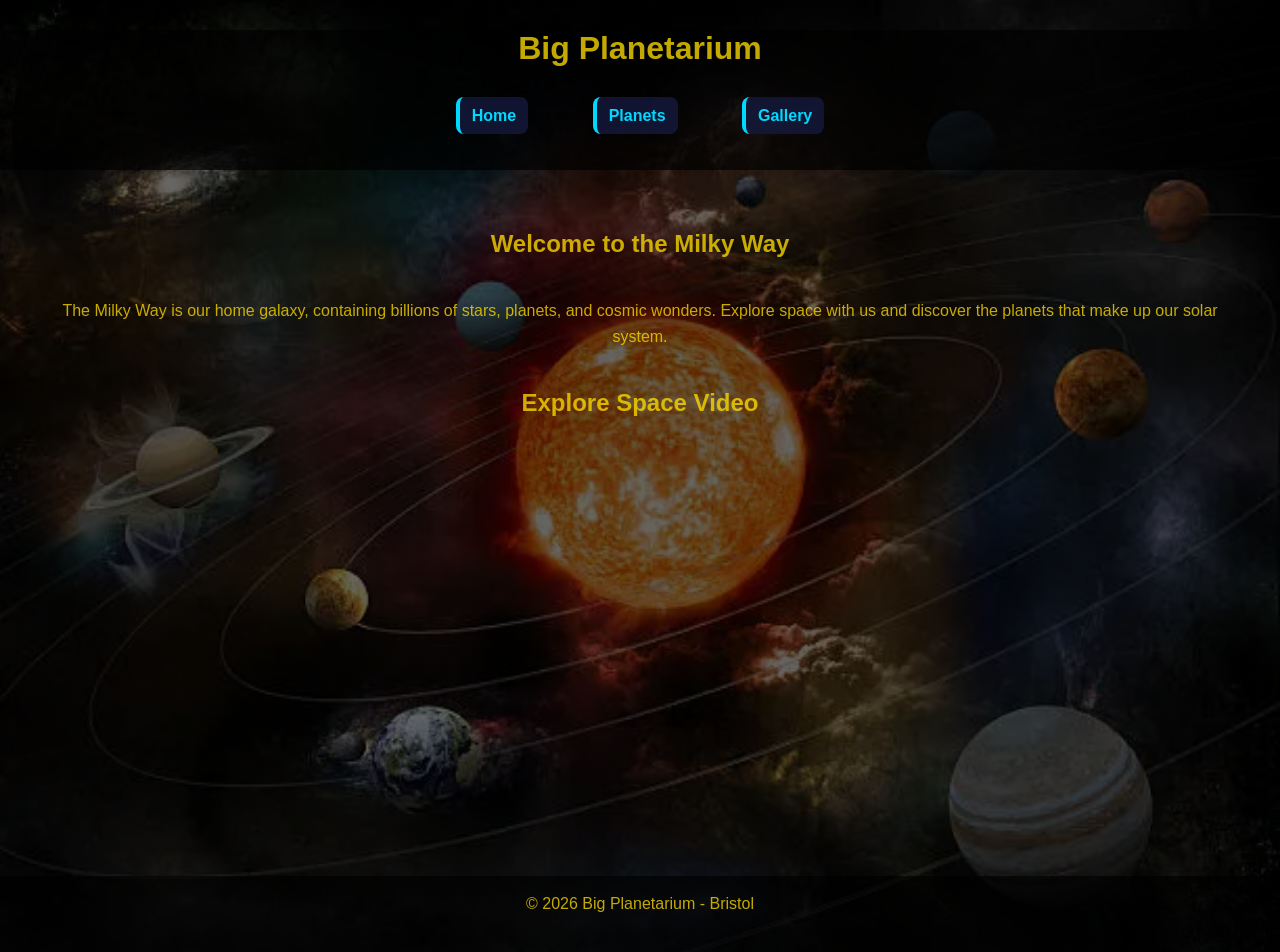
<file: index.html>
<!DOCTYPE html>
<html lang="en">
<head>
    <meta charset="UTF-8">
    <meta name="viewport" content="width=device-width, initial-scale=1.0">
    <title>Big Planetarium</title>
 
    <link rel="stylesheet" href="styles.css">
</head>
 
<body>
 
<header>
    <h1>Big Planetarium</h1>
 
    <nav>
        <ul>
            <li><a href="index.html">Home</a></li>
            <li><a href="planets/index.html">Planets</a></li>
            <li><a href="gallery.html">Gallery</a></li>
        </ul>
    </nav>
</header>
 
<main>
    <section>
        <h2>Welcome to the Milky Way</h2>
        <p>
            The Milky Way is our home galaxy, containing billions of stars, planets, and cosmic wonders.
            Explore space with us and discover the planets that make up our solar system.
        </p>
    </section>
 
    <section>
        <h2>Explore Space Video</h2>
 
        <iframe width="560" height="315"
            src="https://www.youtube.com/embed/libKVRa01L8"
            title="Space Documentary"
            allowfullscreen>
        </iframe>
    </section>
</main>
 
<footer>
    <p>&copy; 2026 Big Planetarium - Bristol</p>
</footer>
 
</body>
</html>
</file>
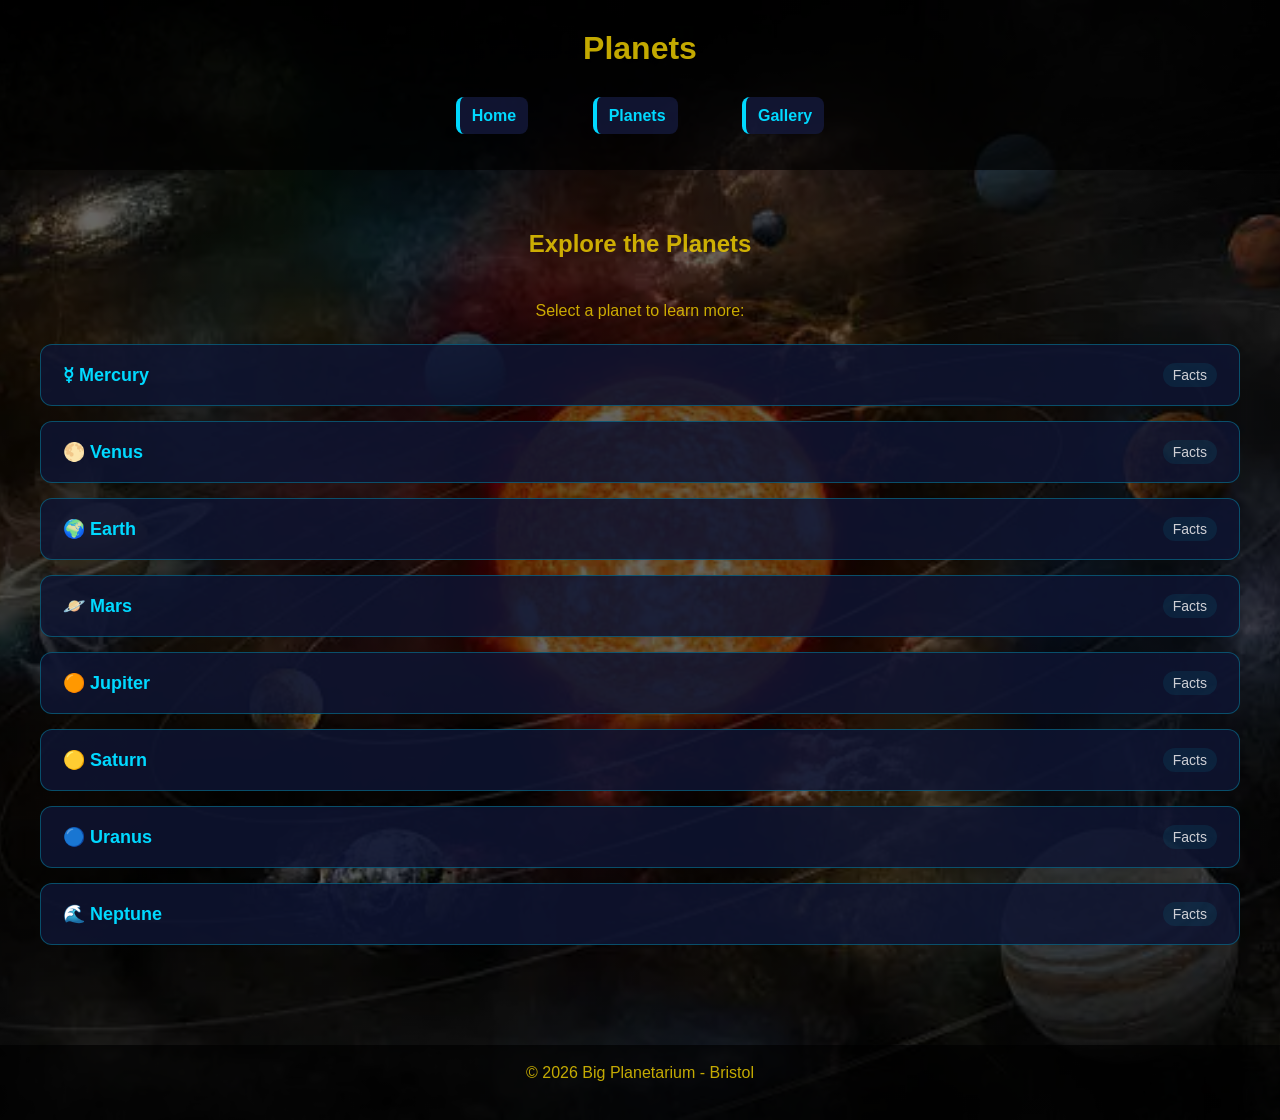
<file: planets/index.html>
<!DOCTYPE html>
<html lang="en">
<head>
    <meta charset="UTF-8">
    <meta name="viewport" content="width=device-width, initial-scale=1.0">
    <title>Planets</title>

    <!-- NOTE: ../ because we're inside a folder -->
    <link rel="stylesheet" href="../styles.css">
</head>

<body class="planets-page">

<header>
    <h1>Planets</h1>

    <nav>
        <ul>
            <li><a href="../index.html">Home</a></li>
            <li><a href="index.html">Planets</a></li>
            <li><a href="../gallery.html">Gallery</a></li>
        </ul>
    </nav>
</header>

<main>

    <section>
        <h2>Explore the Planets</h2>

        <p>Select a planet to learn more:</p>

        <div class="planet-menu">

            <a href="mercury.html" class="planet-item">
                <span class="planet-name">☿ Mercury</span>
                <span class="planet-tag">Facts</span>
            </a>
        
            <a href="venus.html" class="planet-item">
                <span class="planet-name">🌕 Venus</span>
                <span class="planet-tag">Facts</span>
            </a>

            <a href="earth.html" class="planet-item">
                <span class="planet-name">🌍 Earth</span>
                <span class="planet-tag">Facts</span>
            </a>

            <a href="mars.html" class="planet-item">
                <span class="planet-name">🪐 Mars</span>
                <span class="planet-tag">Facts</span>
            </a>

            <a href="jupiter.html" class="planet-item">
                <span class="planet-name">🟠 Jupiter</span>
                <span class="planet-tag">Facts</span>
            </a>

            <a href="saturn.html" class="planet-item">
                <span class="planet-name">🟡 Saturn</span>
                <span class="planet-tag">Facts</span>
            </a>
        
            <a href="uranus.html" class="planet-item">
                <span class="planet-name">🔵 Uranus</span>
                <span class="planet-tag">Facts</span>
            </a>
        
            <a href="neptune.html" class="planet-item">
                <span class="planet-name">🌊 Neptune</span>
                <span class="planet-tag">Facts</span>
            </a>
        
        </div>
</section>

</main>

<footer>
    <p>&copy; 2026 Big Planetarium - Bristol</p>
</footer>

</body>
</html>
</file>
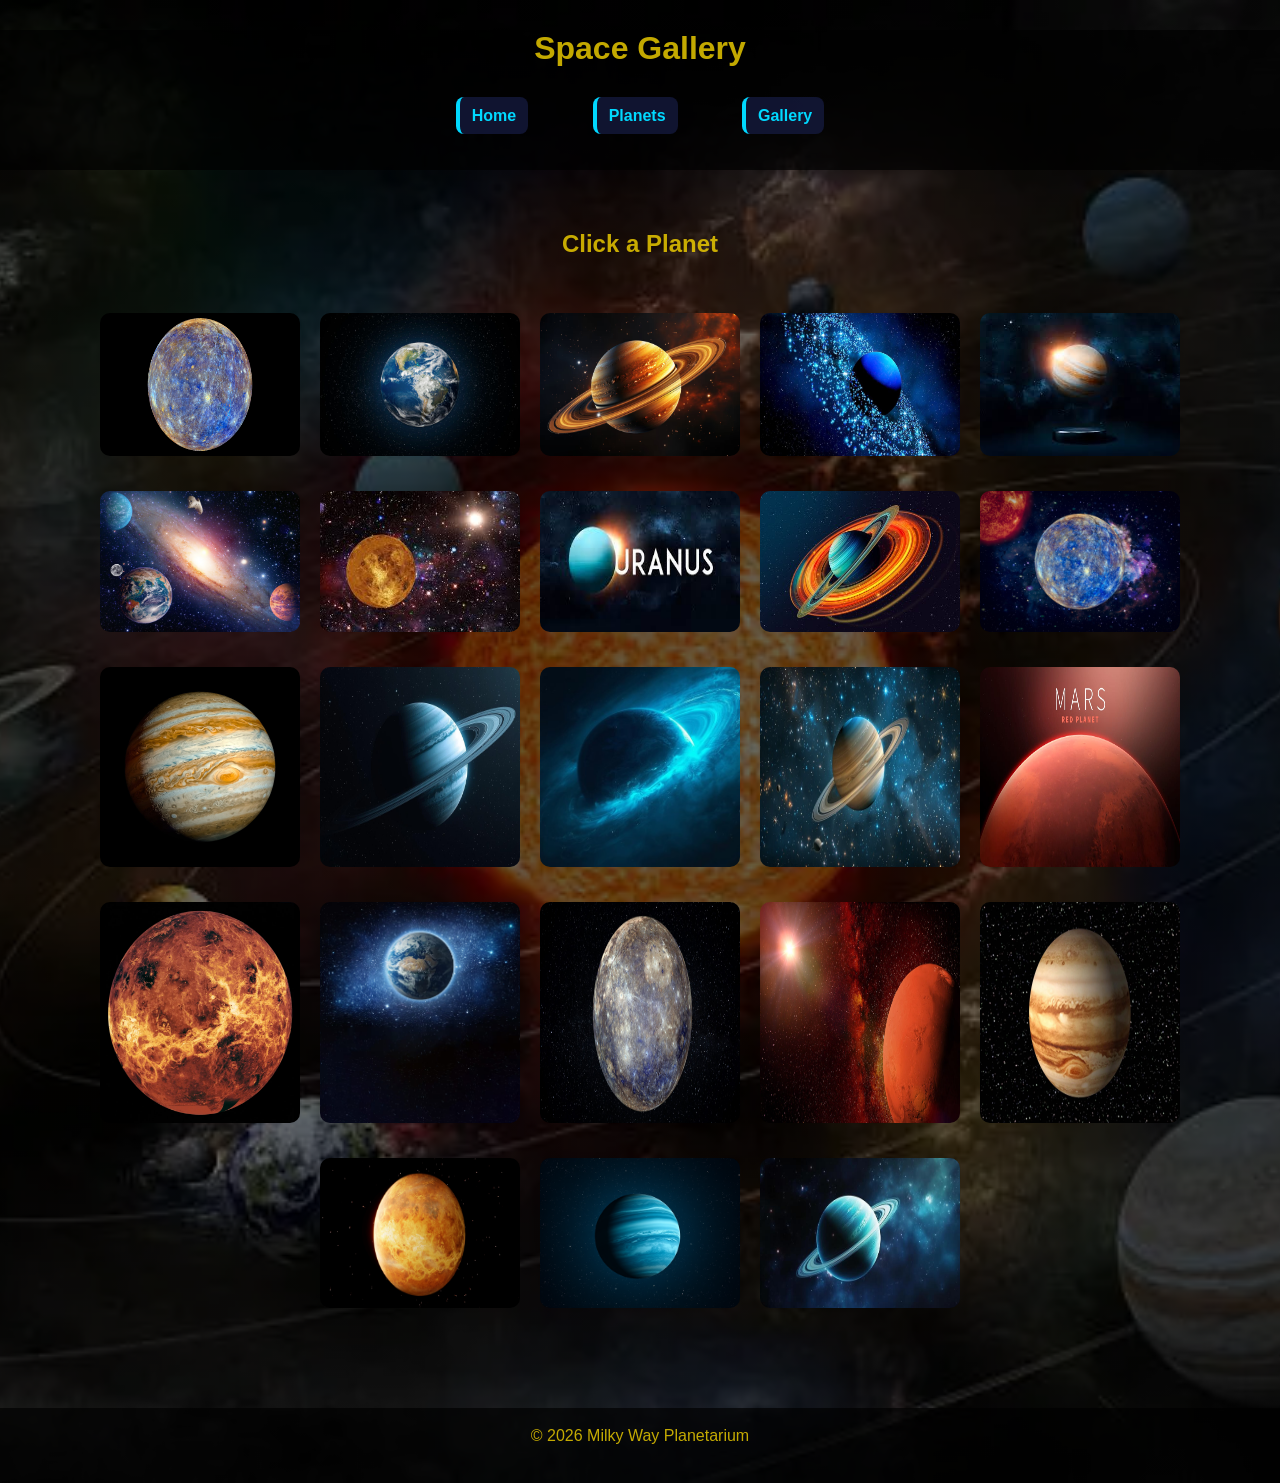
<file: gallery.html>
<!DOCTYPE html>
<html lang="en">
<head>
    <meta charset="UTF-8">
    <meta name="viewport" content="width=device-width, initial-scale=1.0">
    <title>Gallery - Planetarium</title>

    <link rel="stylesheet" href="styles.css">
    <script defer src="script.js"></script>
</head>

<body>

<header>
    <h1>Space Gallery</h1>

    <nav>
        <ul>
            <li><a href="index.html">Home</a></li>
            <li><a href="planets/index.html">Planets</a></li>
            <li><a href="gallery.html">Gallery</a></li>
        </ul>
    </nav>
</header>

<main>

    <section>
        <h2>Click a Planet</h2>

        <div class="gallery">

            <img src="./images/Mercury_1.jpg.png" alt="Mercury" onclick="showInfo('mercury')">
            <img src="./images/Earth_1.jpg" alt="Earth" onclick="showInfo('earth')">
            <img src="./images/Saturn_1.avif" alt="Saturn" onclick="showInfo('saturn')">
            <img src="./images/Neptune_1.jpg" alt="Neptune" onclick="showInfo('neptune')">
            <img src="./images/Jupiter_1.jpeg" alt="Jupiter" onclick="showInfo('jupiter')">
            <img src="./images/Earth_4.webp" alt="Earth" onclick="showInfo('earth')">
            <img src="./images/Venus_3.jpeg" alt="Venus" onclick="showInfo('venus')">
            <img src="./images/Uranus_main.jpeg" alt="Uranus" onclick="showInfo('uranus')">
            <img src="./images/Saturn_3.jpg" alt="Saturn" onclick="showInfo('saturn')">
            <img src="./images/Mercury_2.jpg" alt="Mercury" onclick="showInfo('mercury')">
            <img src="./images/Jupiter_2.jpg" alt="Jupiter" onclick="showInfo('jupiter')">
            <img src="./images/Uranus_2.jpg" alt="Uranus" onclick="showInfo('uranus')">
            <img src="./images/Neptune_3.jpg" alt="Neptune" onclick="showInfo('neptune')">
            <img src="./images/Saturn_2.jpg.webp" alt="Saturn" onclick="showInfo('saturn')">
            <img src="./images/Mars_main.jpg" alt="Mars" onclick="showInfo('mars')">
            <img src="./images/Venus_1.jpg.webp" alt="Venus" onclick="showInfo('venus')">
            <img src="./images/Earth_2jpg.avif" alt="Earth" onclick="showInfo('earth')">
            <img src="./images/Mercury_3.jpg" alt="Mercury" onclick="showInfo('mercury')">
            <img src="./images/Mars_1.jpg" alt="Mars" onclick="showInfo('mars')">
            <img src="./images/Jupiter_3.jpg.webp" alt="Jupiter" onclick="showInfo('jupiter')">
            <img src="./images/Venus_2.jpg" alt="Venus" onclick="showInfo('venus')">
            <img src="./images/Uranus_1.png.webp" alt="Uranus" onclick="showInfo('uranus')">
            <img src="./images/Neptune_2.jpg" alt="Neptune" onclick="showInfo('neptune')">

        </div>
    </section>

    <!-- Popup info box -->
    <div id="popup" class="popup" onclick="closePopup()">
        <div class="popup-content" onclick="event.stopPropagation()">
            <span onclick="closePopup()" class="close">&times;</span>
            <p id="popup-text"></p>
        </div>
    </div>

</main>

<footer>
    <p>&copy; 2026 Milky Way Planetarium</p>
</footer>

</body>
</html>
</file>
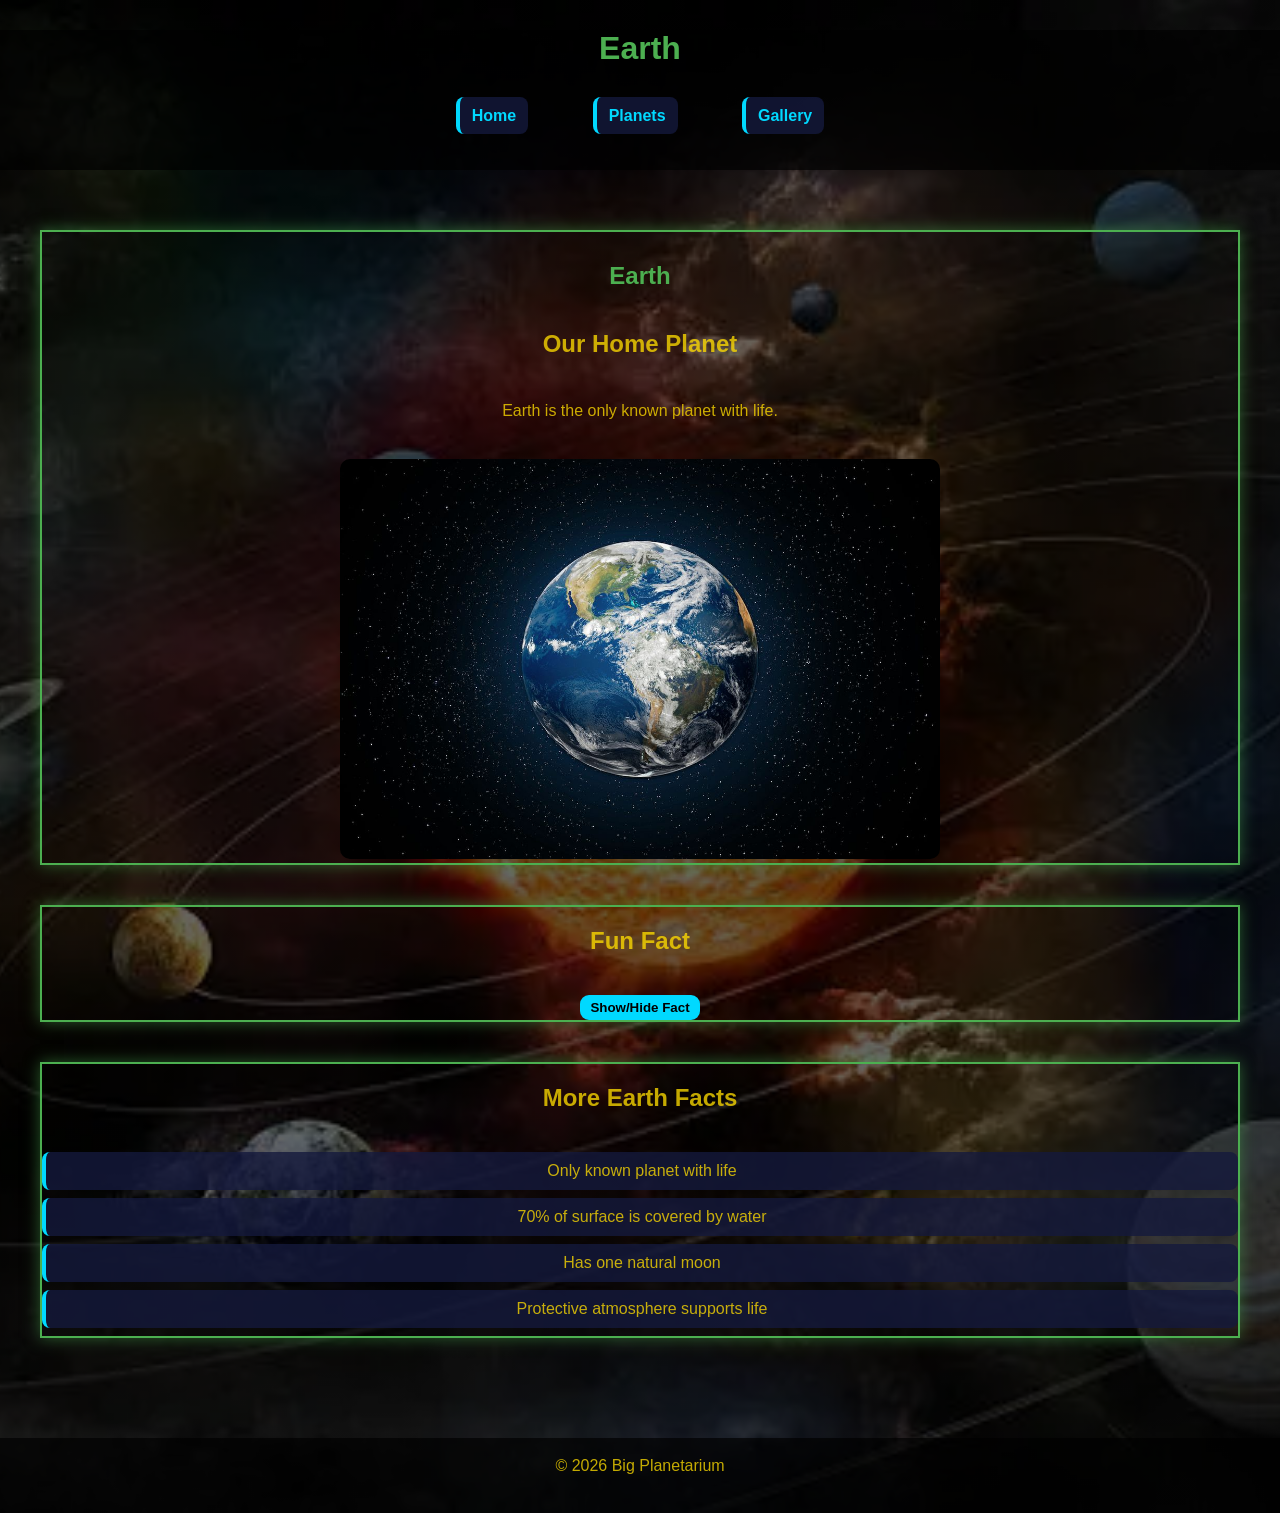
<file: planets/earth.html>
<!DOCTYPE html>
<html lang="en">
<head>
    <meta charset="UTF-8">
    <meta name="viewport" content="width=device-width, initial-scale=1.0">
    <title>Earth - Our home Planet </title>

    <link rel="stylesheet" href="../styles.css">
    <script defer src="../script.js"></script>
</head>

<body class="earth">

<header>
    <h1>Earth</h1>

    <nav>
        <ul>
            <li><a href="../index.html">Home</a></li>
            <li><a href="index.html">Planets</a></li>
            <li><a href="../gallery.html">Gallery</a></li>
        </ul>
    </nav>
</header>

<main>

    <section>
        <h1>Earth</h1>

        <h2>Our Home Planet</h2>
        <p> Earth is the only known planet with life. </p>

        <img src="../images/Earth_1.jpg"
             alt="Earth"
             width="600">
    </section>

    <section>
        <h2>Fun Fact</h2>

        <button onclick="toggleFact()">Show/Hide Fact</button>

        <p id="fact" hidden>
            Earth is 71% water and 29% land! </p>
    </section>

    <section>
        <h2>More Earth Facts</h2>

        <ul>
            <li>Only known planet with life</li>
            <li>70% of surface is covered by water</li>
            <li>Has one natural moon</li>
            <li>Protective atmosphere supports life</li>
        </ul>
    </section>

</main>

<footer>
    <p>&copy; 2026 Big Planetarium</p>
</footer>

</body>
</html>
</file>
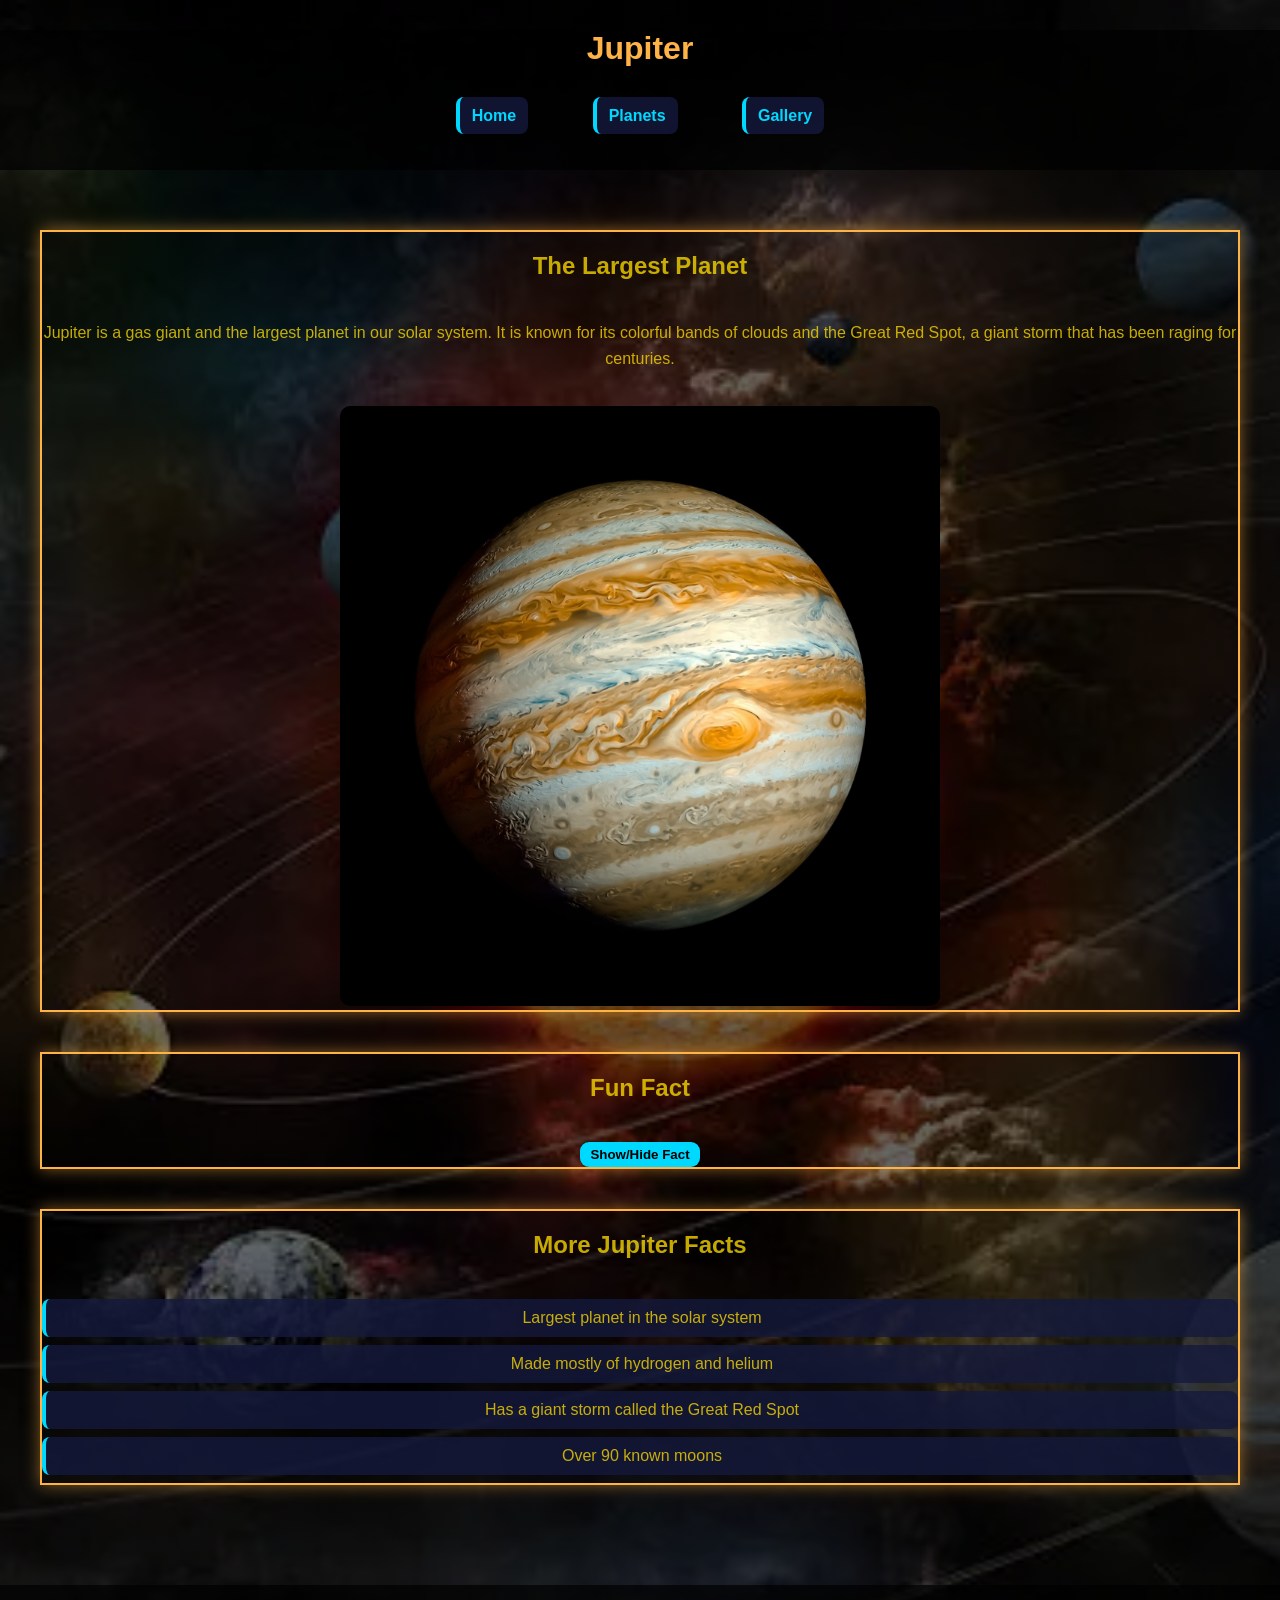
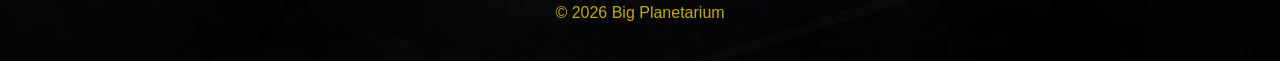
<file: planets/jupiter.html>
<!DOCTYPE html>
<html lang="en">
    <head>
        <meta charset="UTF-8">
        <meta name="viewport" content="width=device-width, initial-scale=1.0">
        <title>Jupiter - Largest Planet in the Solar System </title>
    
        <link rel="stylesheet" href="../styles.css">
        <script defer src="../script.js"></script>
    </head>

<body class="jupiter">

<header>
    <h1>Jupiter</h1>

    <nav>
        <ul>
            <li><a href="../index.html">Home</a></li>
            <li><a href="index.html">Planets</a></li>
            <li><a href="../gallery.html">Gallery</a></li>
        </ul>
    </nav>
</header>

<main>

    <section>
        <h2>The Largest Planet</h2>

        <p>
            Jupiter is a gas giant and the largest planet in our solar system. It is known for its colorful bands of clouds and the Great Red Spot, a giant storm that has been raging for centuries.
        </p>

        <img src="../images/Jupiter_2.jpg"
             alt="Jupiter"
             width="600">
    </section>

    <section>
        <h2>Fun Fact</h2>

        <button onclick="toggleFact()">Show/Hide Fact</button>

        <p id="fact" hidden>
            Over 1300 Earths could fit inside Jupiter!
        </p>
    </section>

    <section>
        <h2>More Jupiter Facts</h2>

        <ul>
            <li>Largest planet in the solar system</li>
            <li>Made mostly of hydrogen and helium</li>
            <li>Has a giant storm called the Great Red Spot</li>
            <li>Over 90 known moons</li>
        </ul>
    </section>

</main>

<footer>
    <p>&copy; 2026 Big Planetarium</p>
</footer>

</body>
</html>
</file>
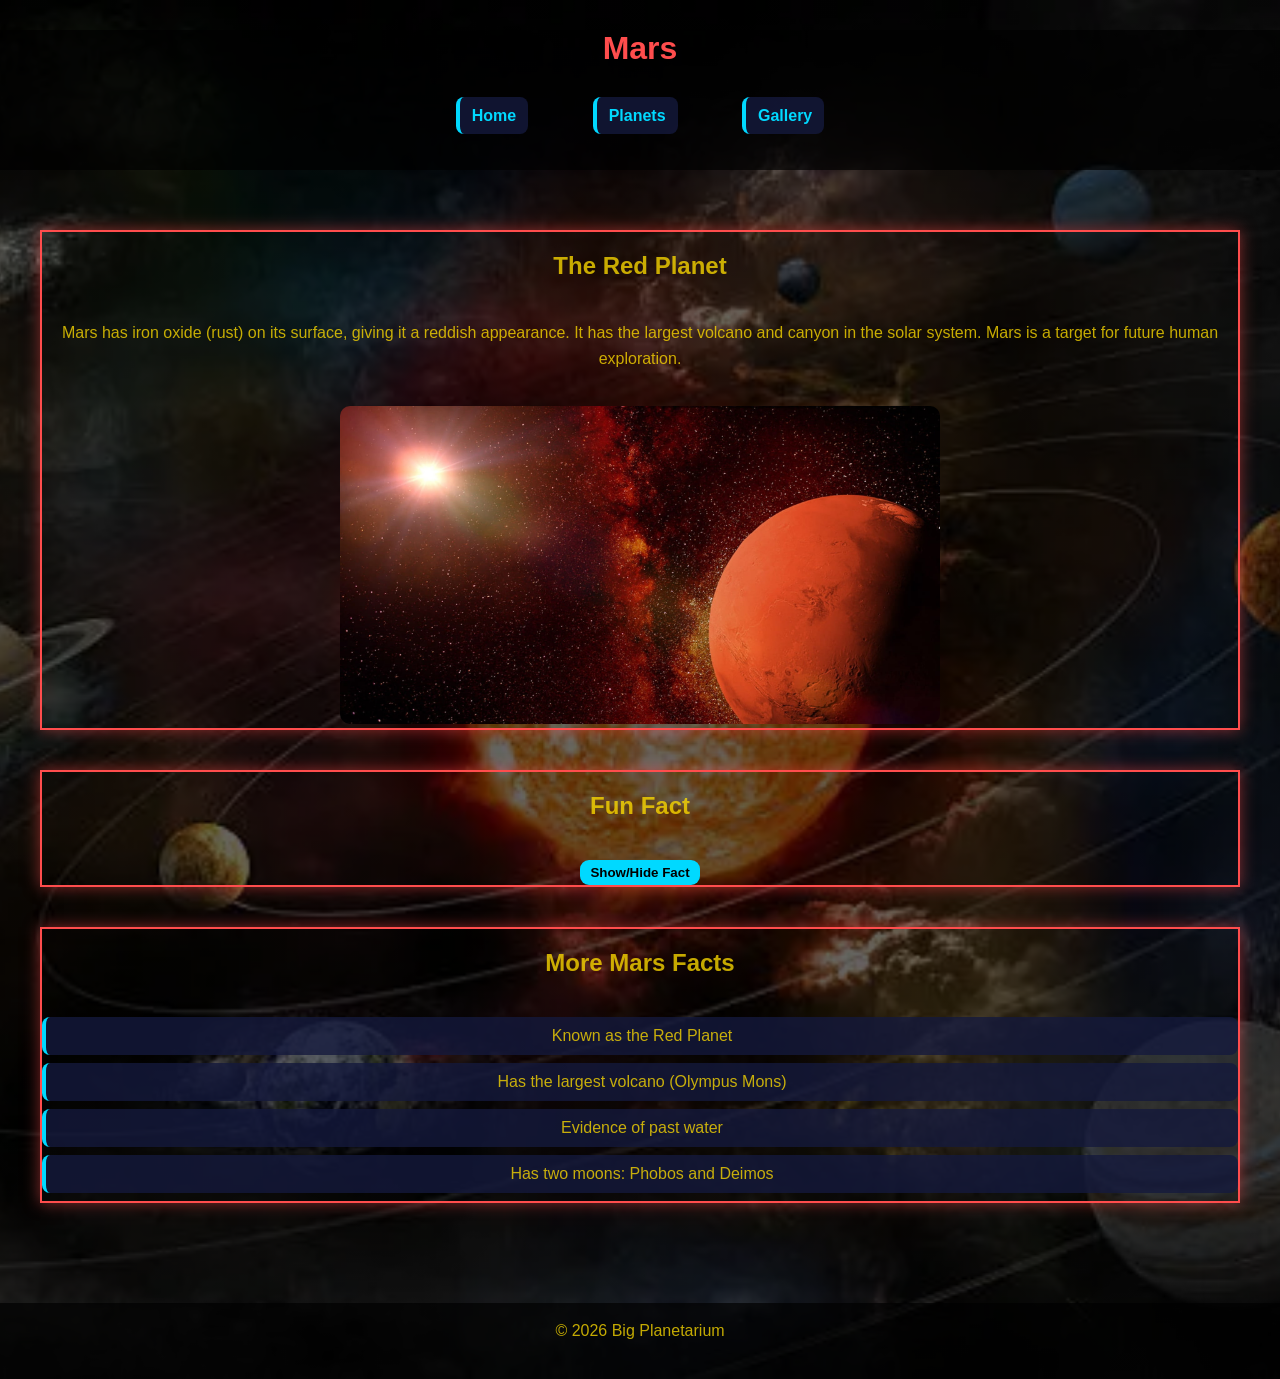
<file: planets/mars.html>
<!DOCTYPE html>
<html lang="en">
<head>
    <meta charset="UTF-8">
    <meta name="viewport" content="width=device-width, initial-scale=1.0">
    <title>Mars - The Red Planet</title>

    <link rel="stylesheet" href="../styles.css">
    <script defer src="../script.js"></script>
</head>

<body class="mars">

<header>
    <h1>Mars</h1>

    <nav>
        <ul>
            <li><a href="../index.html">Home</a></li>
            <li><a href="index.html">Planets</a></li>
            <li><a href="../gallery.html">Gallery</a></li>
        </ul>
    </nav>
</header>

<main>

    <section>
        <h2>The Red Planet</h2>

        <p>
            Mars has iron oxide (rust) on its surface, giving it a reddish appearance. It has the largest volcano and canyon in the solar system. Mars is a target for future human exploration.
        </p>

        <img src="../images/Mars_1.jpg"
             alt="Mars surface with red rocks and a dusty sky"
             width="600">
    </section>

    <section>
        <h2>Fun Fact</h2>

        <button onclick="toggleFact()">Show/Hide Fact</button>

        <p id="fact" hidden>
            Mars has the largest vulcano in the solar system, Olympus Mons, which is about 22 km high!
        </p>
    </section>

    <section>
        <h2>More Mars Facts</h2>

        <ul>
            <li>Known as the Red Planet</li>
            <li>Has the largest volcano (Olympus Mons)</li>
            <li>Evidence of past water</li>
            <li>Has two moons: Phobos and Deimos</li>
        </ul>
    </section>

</main>

<footer>
    <p>&copy; 2026 Big Planetarium</p>
</footer>

</body>
</html>
</file>
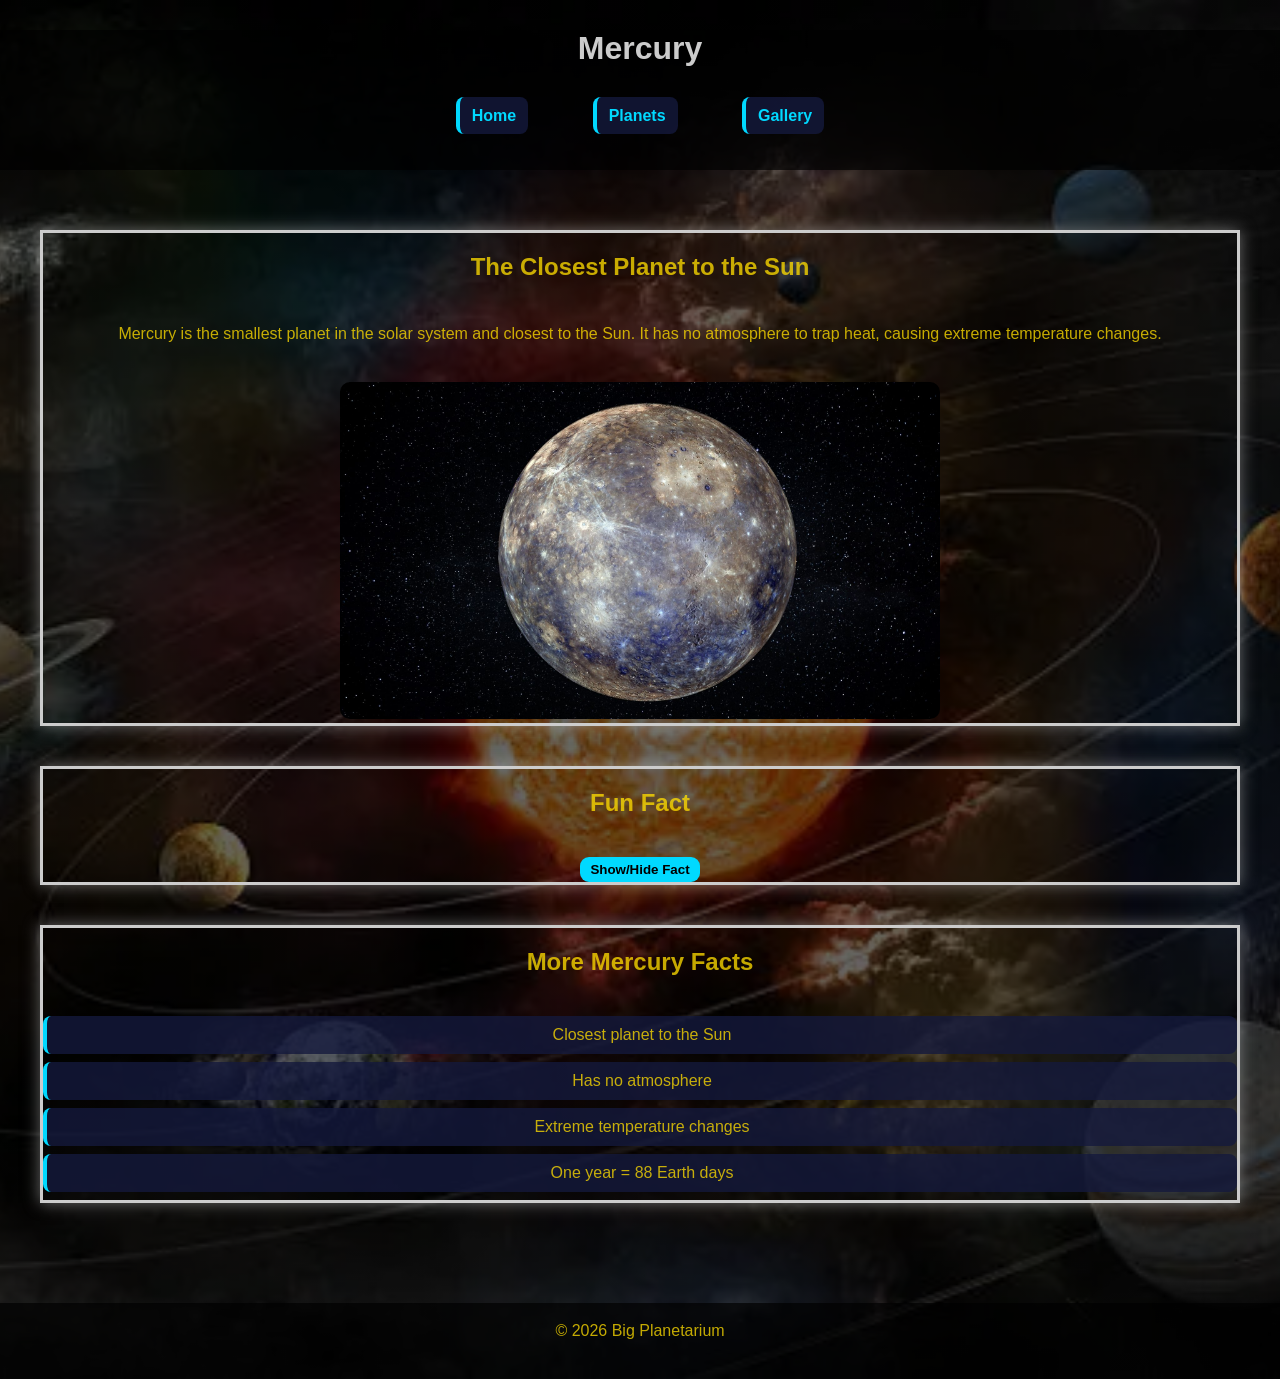
<file: planets/mercury.html>
<!DOCTYPE html>
<html lang="en">
<head>
    <meta charset="UTF-8">
    <meta name="viewport" content="width=device-width, initial-scale=1.0">
    <title>Mercury - Closest Planet to the Sun</title>

    <link rel="stylesheet" href="../styles.css">
    <script defer src="../script.js"></script>
</head>

<body class="mercury">

<header>
    <h1>Mercury</h1>

    <nav>
        <ul>
            <li><a href="../index.html">Home</a></li>
            <li><a href="index.html">Planets</a></li>
            <li><a href="../gallery.html">Gallery</a></li>
        </ul>
    </nav>
</header>

<main>

    <section>
        <h2>The Closest Planet to the Sun</h2>

        <p>
            Mercury is the smallest planet in the solar system and closest to the Sun.
            It has no atmosphere to trap heat, causing extreme temperature changes.
        </p>

        <img src="../images/Mercury_3.jpg"
             alt="Planet Mercury surface with craters"
             width="600">
    </section>

    <section>
        <h2>Fun Fact</h2>

        <button onclick="toggleFact()">Show/Hide Fact</button>

        <p id="fact" hidden>
            A day on Mercury is longer than its year in some cases!
        </p>
    </section>

    <section>
        <h2>More Mercury Facts</h2>

        <ul>
            <li>Closest planet to the Sun</li>
            <li>Has no atmosphere</li>
            <li>Extreme temperature changes</li>
            <li>One year = 88 Earth days</li>
        </ul>
    </section>

</main>

<footer>
    <p>&copy; 2026 Big Planetarium</p>
</footer>

</body>
</html>
</file>
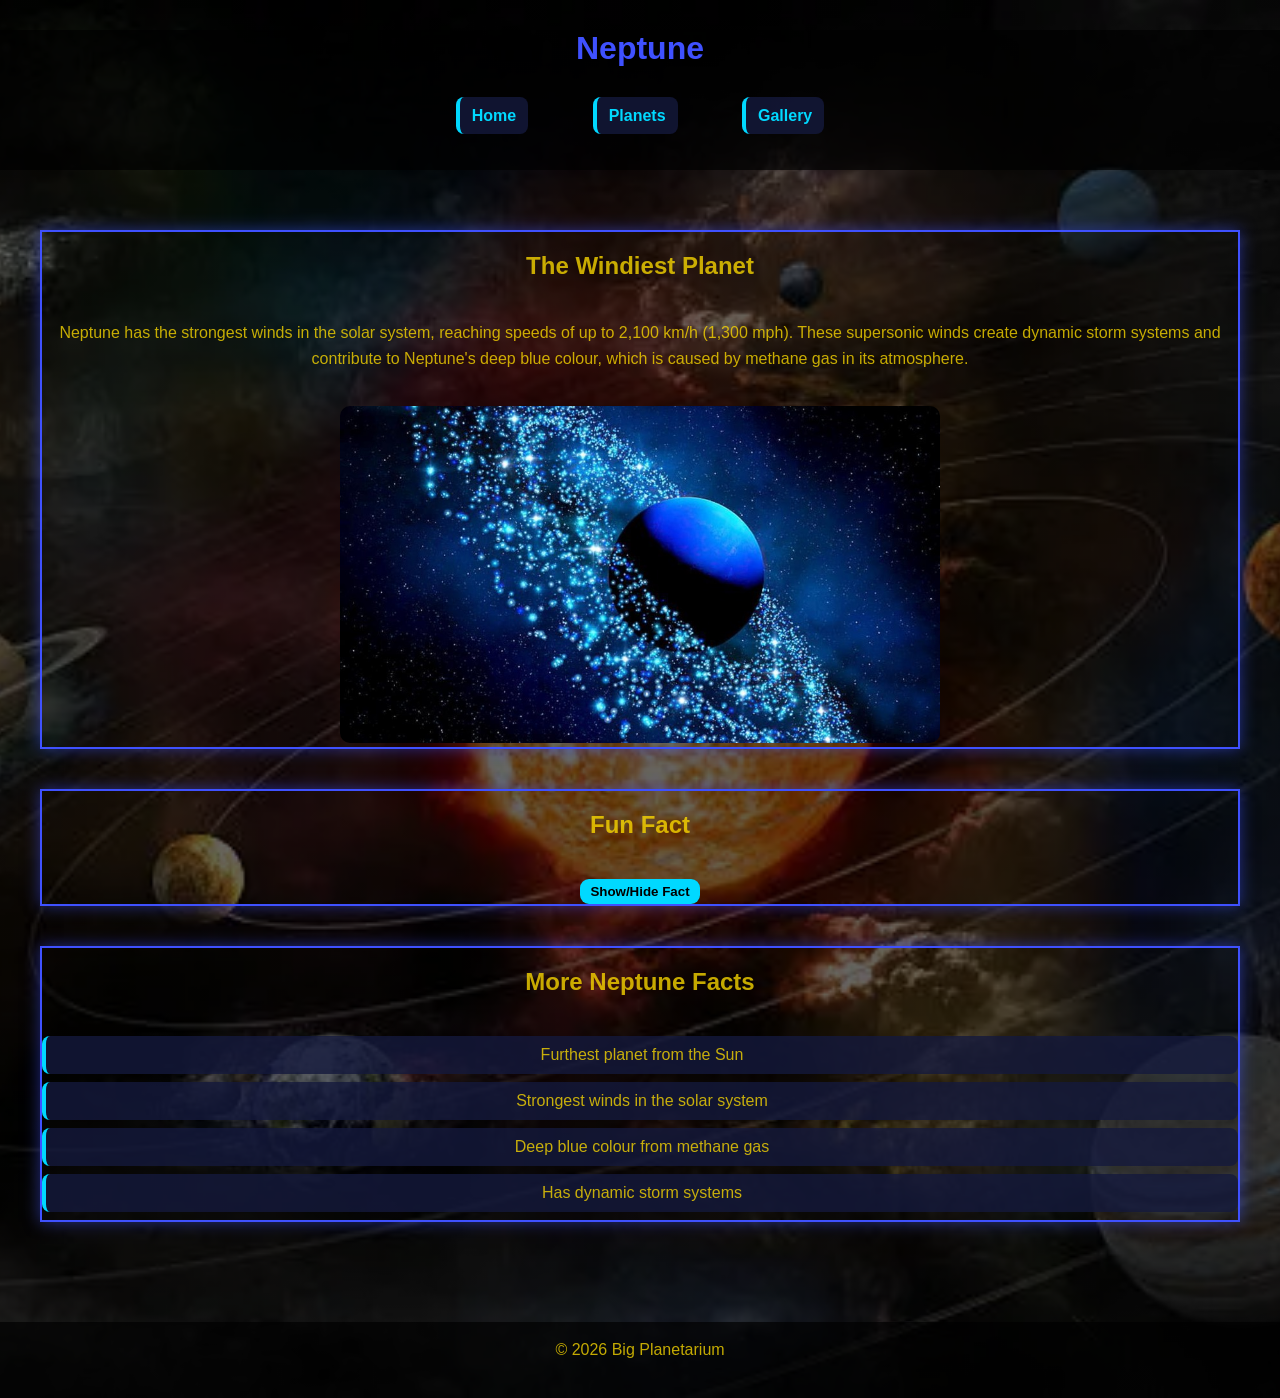
<file: planets/neptune.html>
<!DOCTYPE html>
<html lang="en">
    <head>
        <meta charset="UTF-8">
        <meta name="viewport" content="width=device-width, initial-scale=1.0">
        <title>Neptune - The Windiest Planet </title>
    
        <link rel="stylesheet" href="../styles.css">
        <script defer src="../script.js"></script>
    </head>

<body class="neptune">

<header>
    <h1>Neptune</h1>

    <nav>
        <ul>
            <li><a href="../index.html">Home</a></li>
            <li><a href="index.html">Planets</a></li>
            <li><a href="../gallery.html">Gallery</a></li>
        </ul>
    </nav>
</header>

<main>

    <section>
        <h2>The Windiest Planet</h2>

        <p>
            Neptune has the strongest winds in the solar system, reaching speeds of up to 2,100 km/h (1,300 mph). 
            These supersonic winds create dynamic storm systems and contribute to Neptune's deep blue colour, which is caused by methane gas in its atmosphere.
        </p>

        <img src="../images/Neptune_1.jpg"
             alt="Neptune's dynamic storm systems and deep blue colour"
             width="600">
    </section>

    <section>
        <h2>Fun Fact</h2>

        <button onclick="toggleFact()">Show/Hide Fact</button>

        <p id="fact" hidden>
            Neprune has the strongest winds in the solar system, reaching speeds of up to 2,100 km/h (1,300 mph)!
        </p>
    </section>

    <section>
        <h2>More Neptune Facts</h2>

        <ul>
            <li>Furthest planet from the Sun</li>
            <li>Strongest winds in the solar system</li>
            <li>Deep blue colour from methane gas</li>
            <li>Has dynamic storm systems</li>
        </ul>
    </section>

</main>

<footer>
    <p>&copy; 2026 Big Planetarium</p>
</footer>

</body>
</html>
</file>
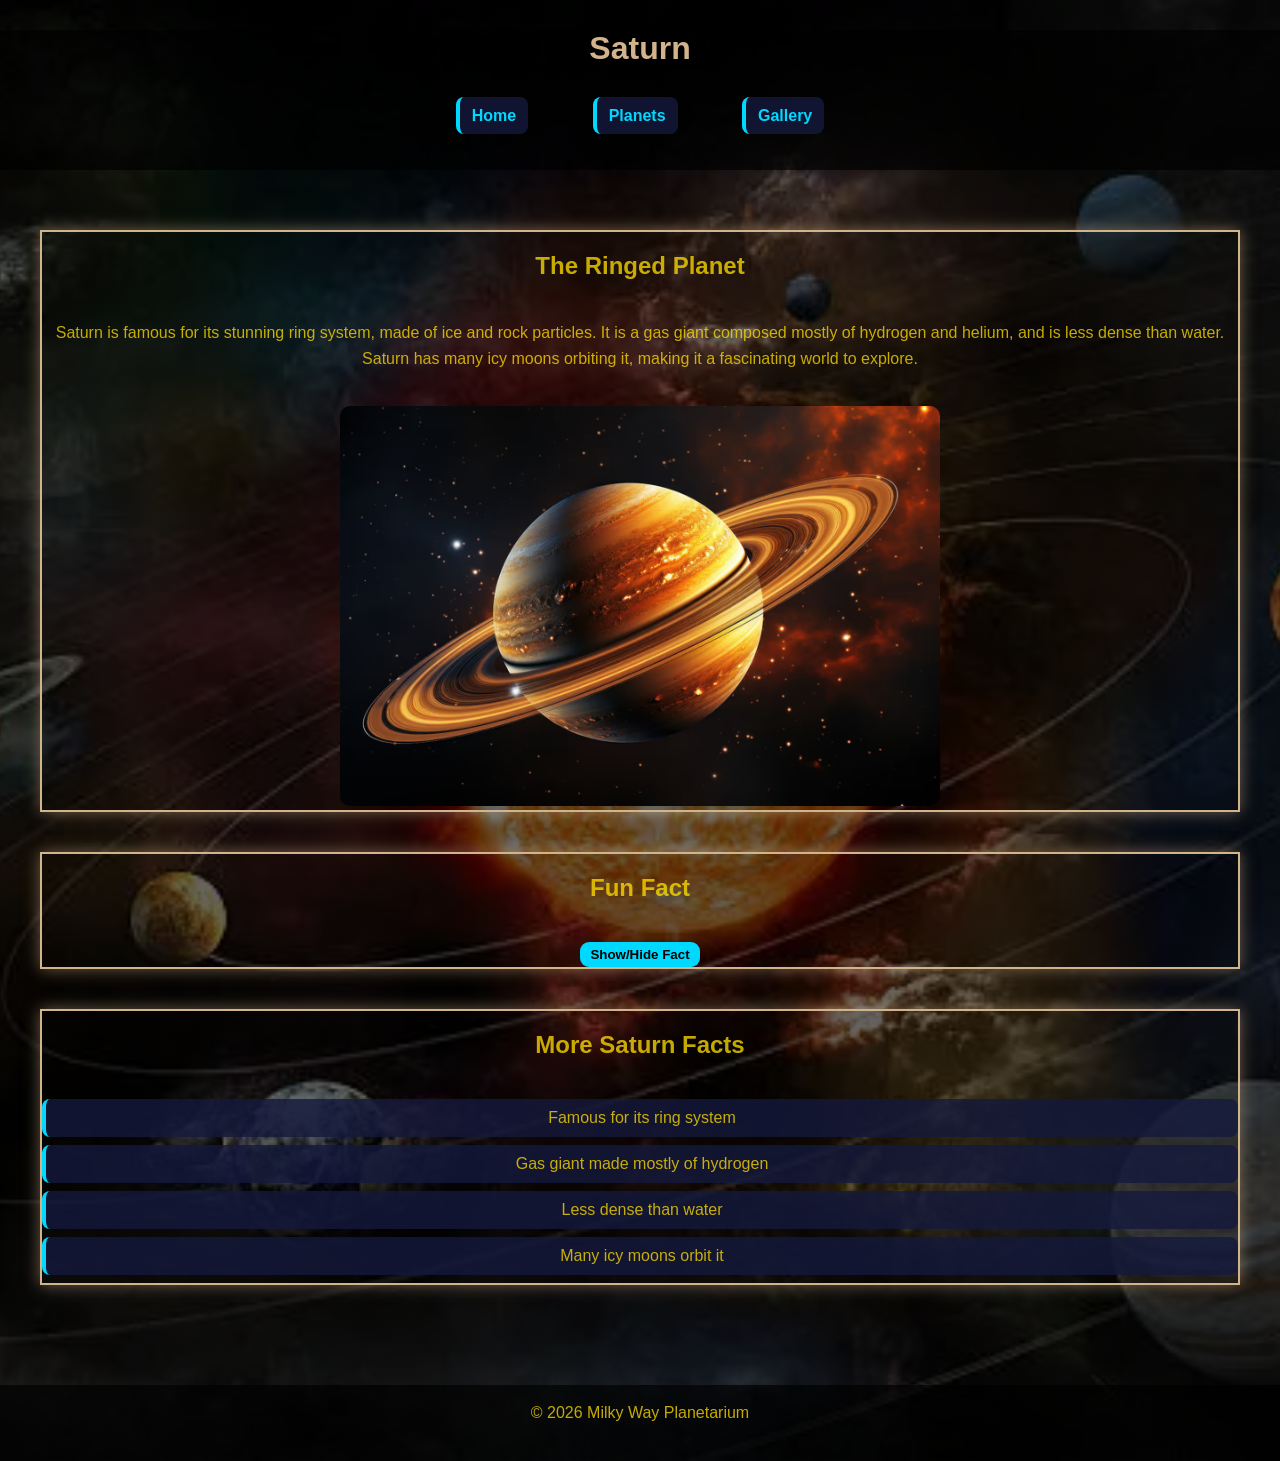
<file: planets/saturn.html>
<!DOCTYPE html>
<html lang="en">
    <head>
        <meta charset="UTF-8">
        <meta name="viewport" content="width=device-width, initial-scale=1.0">
        <title>Saturn - The ringed Planet </title>
    
        <link rel="stylesheet" href="../styles.css">
        <script defer src="../script.js"></script>
    </head>

<body class="saturn">

<header>
    <h1>Saturn</h1>

    <nav>
        <ul>
            <li><a href="../index.html">Home</a></li>
            <li><a href="index.html">Planets</a></li>
            <li><a href="../gallery.html">Gallery</a></li>
        </ul>
    </nav>
</header>

<main>

    <section>
        <h2>The Ringed Planet</h2>

        <p>
            Saturn is famous for its stunning ring system, made of ice and rock particles. 
            It is a gas giant composed mostly of hydrogen and helium, and is less dense than water. 
            Saturn has many icy moons orbiting it, making it a fascinating world to explore.
        </p>

        <img src="../images/Saturn_1.avif"
             alt="Saturn"
             width="600">
    </section>

    <section>
        <h2>Fun Fact</h2>

        <button onclick="toggleFact()">Show/Hide Fact</button>

        <p id="fact" hidden>
            Saturn could float in water because it is less dense than water!
        </p>
    </section>

    <section>
        <h2>More Saturn Facts</h2>

        <ul>
            <li>Famous for its ring system</li>
            <li>Gas giant made mostly of hydrogen</li>
            <li>Less dense than water</li>
            <li>Many icy moons orbit it</li>
        </ul>
    </section>

</main>

<footer>
    <p>&copy; 2026 Milky Way Planetarium</p>
</footer>

</body>
</html>
</file>
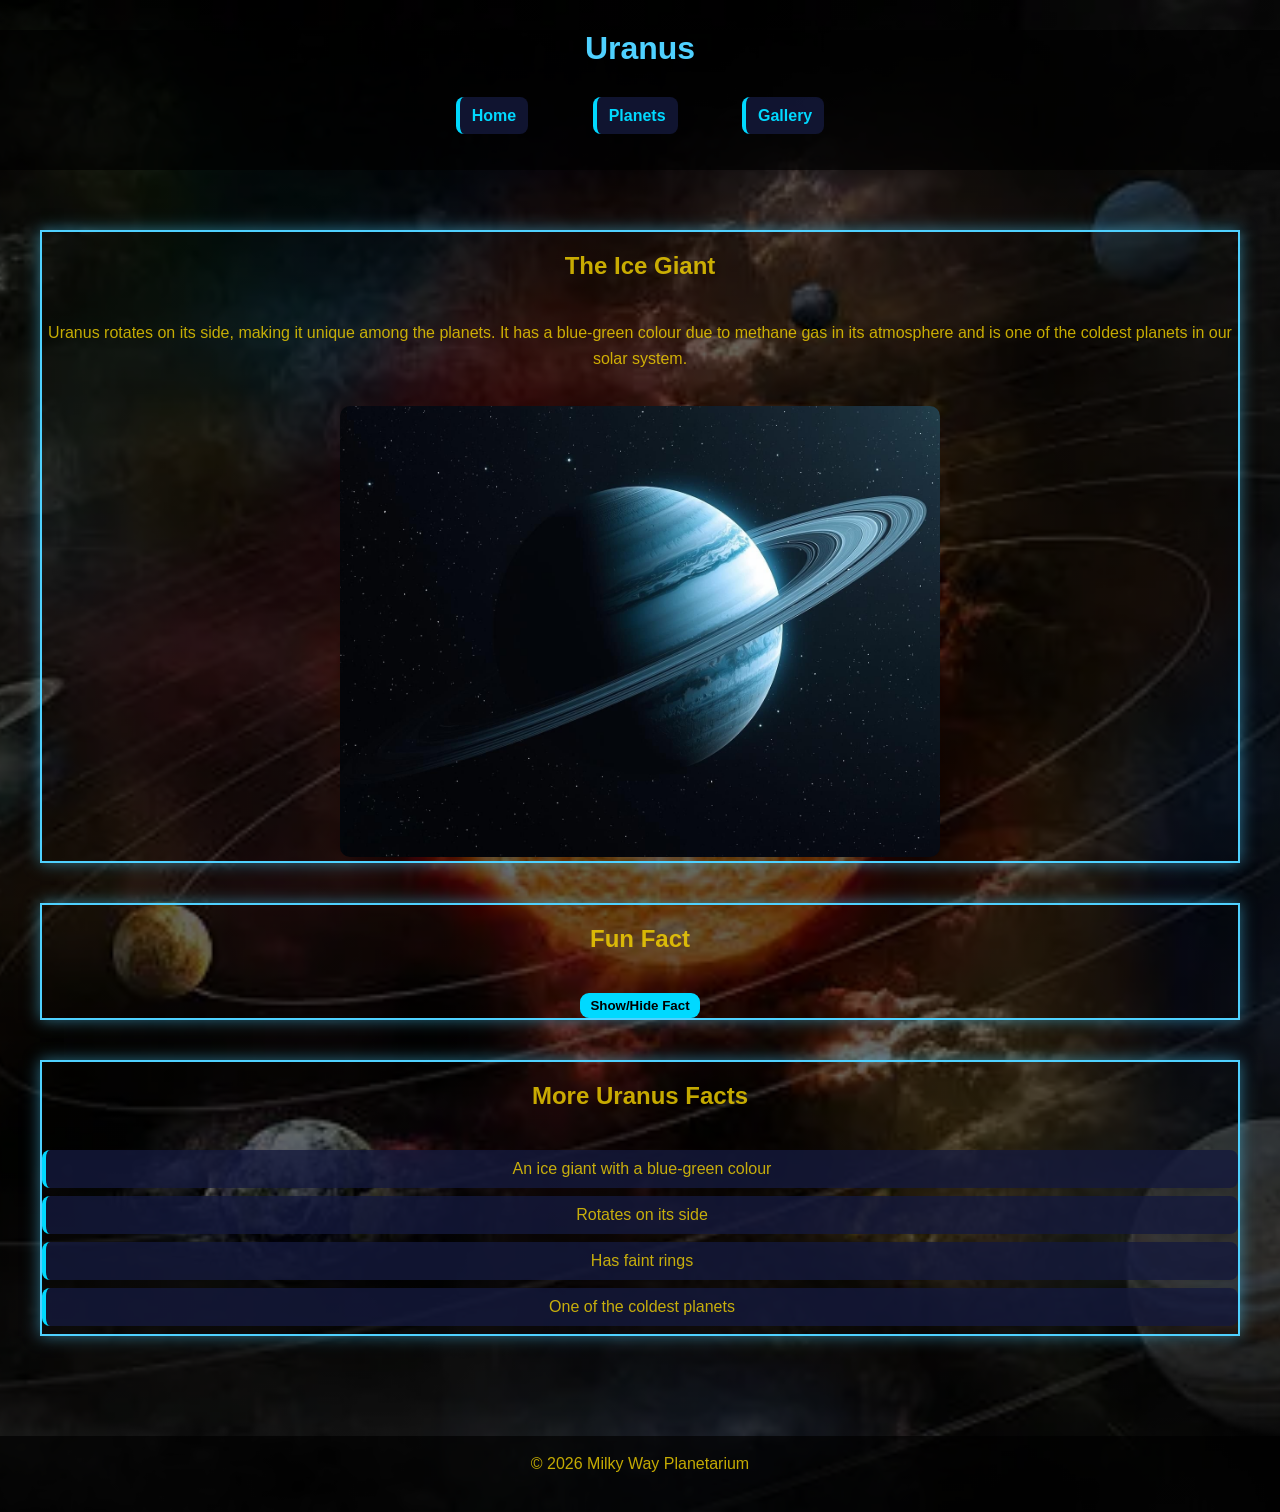
<file: planets/uranus.html>
<!DOCTYPE html>
<html lang="en">
<head>
    <meta charset="UTF-8">
    <meta name="viewport" content="width=device-width, initial-scale=1.0">
    <title>Uranus - Ice giant tilted on its side</title>

    <link rel="stylesheet" href="../styles.css">
    <script defer src="../script.js"></script>
</head>

<body class="uranus">

<header>
    <h1>Uranus</h1>

    <nav>
        <ul>
            <li><a href="../index.html">Home</a></li>
            <li><a href="index.html">Planets</a></li>
            <li><a href="../gallery.html">Gallery</a></li>
        </ul>
    </nav>
</header>

<main>

    <section>
        <h2>The Ice Giant</h2>

        <p>
            Uranus rotates on its side, making it unique among the planets. 
            It has a blue-green colour due to methane gas in its atmosphere and is one of the coldest planets in our solar system.
        </p>

        <img src="../images/Uranus_2.jpg"
             alt="Uranus"
             width="600">
    </section>

    <section>
        <h2>Fun Fact</h2>

        <button onclick="toggleFact()">Show/Hide Fact</button>

        <p id="fact" hidden>
            Uranus is extremely cold, with temperatures dropping to -224°C, making it the coldest planet in our solar system!
        </p>
    </section>

    <section>
        <h2>More Uranus Facts</h2>

        <ul>
            <li>An ice giant with a blue-green colour</li>
            <li>Rotates on its side</li>
            <li>Has faint rings</li>
            <li>One of the coldest planets</li>
        </ul>
    </section>

</main>

<footer>
    <p>&copy; 2026 Milky Way Planetarium</p>
</footer>

</body>
</html>
</file>
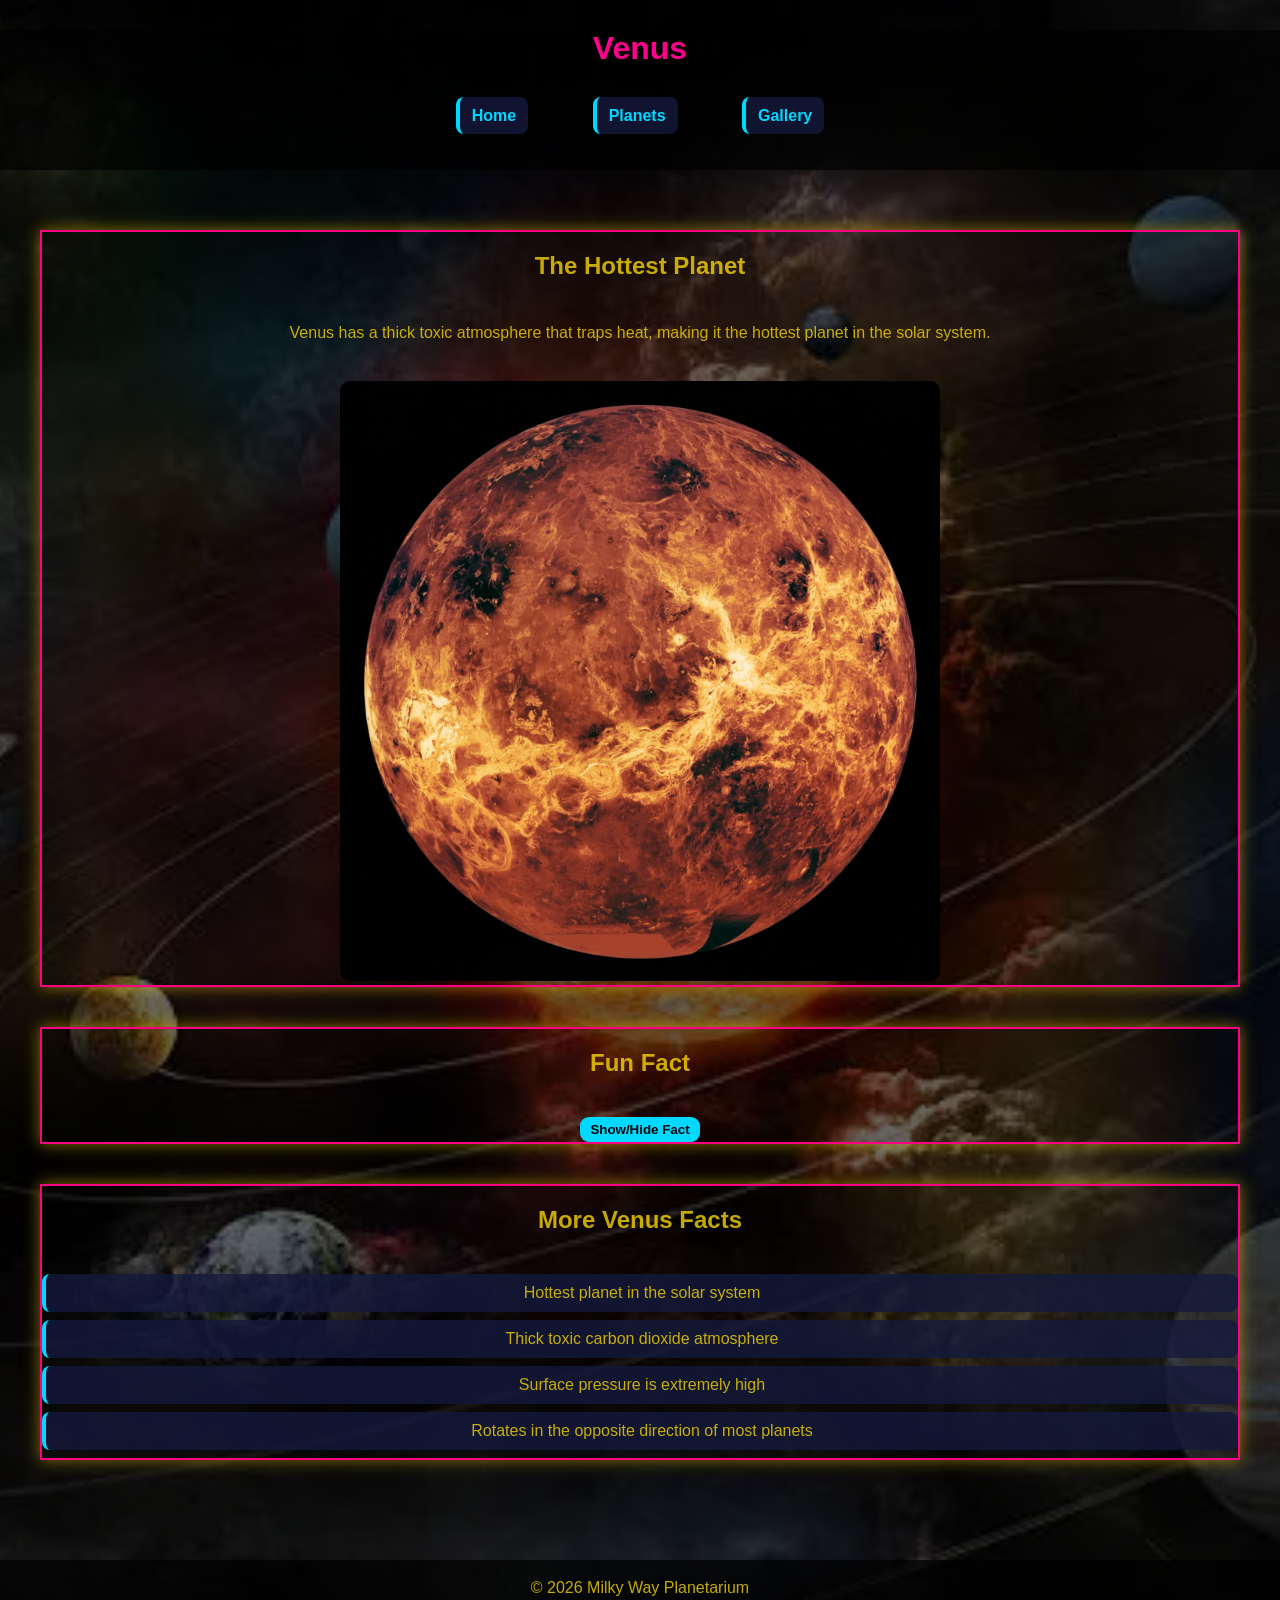
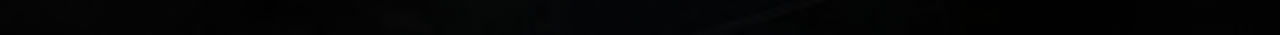
<file: planets/venus.html>
<!DOCTYPE html>
<html lang="en">
<head>
    <meta charset="UTF-8">
    <meta name="viewport" content="width=device-width, initial-scale=1.0">
    <title>Venus - Hottest planet in the Solar System</title>

    <link rel="stylesheet" href="../styles.css">
    <script defer src="../script.js"></script>
</head>

<body class="venus">

<header>
    <h1>Venus</h1>

    <nav>
        <ul>
            <li><a href="../index.html">Home</a></li>
            <li><a href="index.html">Planets</a></li>
            <li><a href="../gallery.html">Gallery</a></li>
        </ul>
    </nav>
</header>

<main>

    <section>
        <h2>The Hottest Planet </h2>

        <p>
            Venus has a thick toxic atmosphere that traps heat, making it the hottest planet in the solar system.
        </p>

        <img src= "../images/Venus_1.jpg.webp"
             alt="Venus"
             width="600">
    </section>

    <section>
        <h2>Fun Fact</h2>

        <button onclick="toggleFact()">Show/Hide Fact</button>

        <p id="fact" hidden>
            Venus spins backwards compared to most planets, meaning the Sun rises in the west and sets in the east!
        </p>
    </section>

    <section>
        <h2>More Venus Facts</h2>

        <ul>
            <li>Hottest planet in the solar system</li>
            <li>Thick toxic carbon dioxide atmosphere</li>
            <li>Surface pressure is extremely high</li>
            <li>Rotates in the opposite direction of most planets</li>
        </ul>
    </section>

</main>

<footer>
    <p>&copy; 2026 Milky Way Planetarium</p>
</footer>

</body>
</html>
</file>
<file: styles.css>
/* Reset some default spacing */
* {
    margin: 0;
    padding: 0;
    box-sizing: border-box;
}
 
/* Background image */
body {
    font-family:Arial, Helvetica, sans-serif;
    color: rgba(255, 221, 0, 0.765);

    min-height: 100vh; /* 🔥 ensures full screen height */

    background:
        linear-gradient(rgba(0,0,0,0.6), rgba(0,0,0,0.6)),
        url("./images/SolarSystem_main.jpg"); /* 🔥 IMPORTANT FIX */

    background-size: cover;
    background-position: center;
    background-repeat: no-repeat;
}

/* Only apply sticky footer to planets page */
body.planets-page {
    display: flex;
    flex-direction: column;
    min-height: 100vh;
}

body.planets-page main {
    flex: 1;
}
/* Planets list styled like navigation */
.planets-list {
    list-style: none;
    padding: 0;
    margin: 20px 0;

    display: flex;              /* 🔥 makes items horizontal */
    justify-content: center;    /* center them */
    gap: 20px;                  /* spacing */
}

.planets-list a {
    color: #00d9ff;
    text-decoration: none;
    font-weight: bold;
}

.planets-list a:hover {
    text-decoration: underline;
}
/* ⚪ Mercury */
body.mercury section {
    border: 3px solid #cccccc;
    box-shadow: 0 0 15px rgba(200, 200, 200, 0.5);
}
body.mercury h1 { color: #cccccc;}
body.mercury h2 { margin-top: 20px;}

/* 🟡 Venus */
body.venus section {
    border: 2px solid #ff0084;
    box-shadow: 0 0 15px rgba(255, 215, 0, 0.5);
}
body.venus h1 { color: rgb(255, 0, 140); }
body.venus h2 { margin-top: 20px;}

/* 🌍 Earth */
body.earth section {
    border: 2px solid #4caf50;
    box-shadow: 0 0 15px rgba(76, 175, 80, 0.5);
}
body.earth h1 { color: #4caf50; }
body.earth h2 { margin-top: 20px;}

/* 🔴 Mars */
body.mars section {
    border: 2px solid #ff4d4d;
    box-shadow: 0 0 15px rgba(255, 77, 77, 0.5);
}
body.mars h1 { color: #ff4d4d; }
body.mars h2 { margin-top: 20px;}

/* 🟠 Jupiter */
body.jupiter section {
    border: 2px solid #ffb347;
    box-shadow: 0 0 15px rgba(255, 179, 71, 0.5);
}
body.jupiter h1 { color: #ffb347; }
body.jupiter h2 { margin-top: 20px;}

/* 🟤 Saturn */
body.saturn section {
    border: 2px solid #d2b48c;
    box-shadow: 0 0 15px rgba(210, 180, 140, 0.5);
}
body.saturn h1 { color: #d2b48c; }
body.saturn h2 { margin-top: 20px;}

/* 🔵 Uranus */
body.uranus section {
    border: 2px solid #4fd1ff;
    box-shadow: 0 0 15px rgba(79, 209, 255, 0.5);
}
body.uranus h1 { color: #4fd1ff; }
body.uranus h2 { margin-top: 20px;}

/* 🔵 Neptune */
body.neptune section {
    border: 2px solid #3f51ff;
    box-shadow: 0 0 15px rgba(63, 81, 255, 0.5);
}
body.neptune h1 { color: #3f51ff; }
body.neptune h2 { margin-top: 20px;}


.planet-menu {
    display: flex;
    flex-direction: column;
    gap: 15px;
    margin-top: 20px;
}

.planet-item {
    display: flex;
    justify-content: space-between;
    align-items: center;

    padding: 18px 22px;
    border-radius: 12px;

    background: rgba(15, 20, 50, 0.85);
    border: 1px solid rgba(0, 217, 255, 0.3);

    text-decoration: none;
    color: white;

    transition: all 0.3s ease;
}

.planet-item:hover {
    transform: translateY(-3px);
    background: rgba(0, 217, 255, 0.15);
    box-shadow: 0 0 20px rgba(0, 217, 255, 0.3);
}

.planet-name {
    font-size: 18px;
    font-weight: bold;
    color: #00d9ff;
}

.planet-tag {
    font-size: 14px;
    opacity: 0.8;
    background: rgba(0, 217, 255, 0.1);
    padding: 4px 10px;
    border-radius: 20px;
}

.gallery {
    display: flex;
    justify-content: center;
    gap: 20px;
    flex-wrap: wrap;
    margin-top: 20px;
}

.gallery img {
    width: 200px;
    border-radius: 10px;
    cursor: pointer;
    transition: transform 0.3s;
}

.gallery img:hover {
    transform: scale(1.1);
}

/* Popup background */
.popup {
    display: none;
    position: fixed;
    inset: 0;
    background: rgba(0,0,0,0.8);
    justify-content: center;
    align-items: center;
}

/* Popup box */
.popup-content {
    background: #111a3a;
    padding: 20px;
    border-radius: 10px;
    max-width: 400px;
    color: white;
    position: relative;
}

/* Close button */
.close {
    position: absolute;
    top: 10px;
    right: 15px;
    cursor: pointer;
    font-size: 24px;
}

/* Header styling */
header {
    background-color: rgba(0, 0, 0, 0.7);
    padding-bottom: 30px;
    text-align: center;
    
}
 
h1 {
    margin-bottom: 40px;
    margin-top: 30px;
}

h2 {
    margin-bottom: 40px;
    color: rgba(255, 221, 0, 0.765);
}

p{
    margin-bottom: 20px;
    line-height: 1.6;
}
 
/* Navigation */
nav ul {
    list-style: none;
    margin-bottom: 15px;
}
 
nav ul li {
    display: inline;
    margin: 30px;
}
 
nav a {
    color: #00d9ff;
    text-decoration: none;
    font-weight: bold;
}
 
nav a:hover {
    text-decoration: underline;
}

ul {
    list-style: none;
    padding: 0;
}

ul li {
    background: rgba(20, 25, 60, 0.8);
    margin: 8px 0;
    padding: 10px 12px;
    border-radius: 8px;
    border-left: 4px solid #00d9ff;
}
 
/* Main content */
main {
    padding: 60px 40px;
    text-align: center;
}
 
section {
    margin-bottom: 40px;
}

button {
    padding: 5px 10px;
    background: #00d9ff;
    border:#3f51ff;
    border-radius: 9px;
    cursor: pointer;
    font-weight: bold;
    color: black;
    transition: 0.3s;
}

button:hover {
    background: #009ec2;
}

img {
    max-width: 100%;
    border-radius: 10px;
    margin-top: 15px;
}
 
/* Video styling */
iframe {
    max-width: 100%;
    border: none;
}
 

/* Footer */
footer {
    background-color: rgba(0, 0, 0, 0.7);
    text-align: center;
    padding: 15px;
    position: relative;
    bottom: 0;
    width: 100%;
}
</file>
